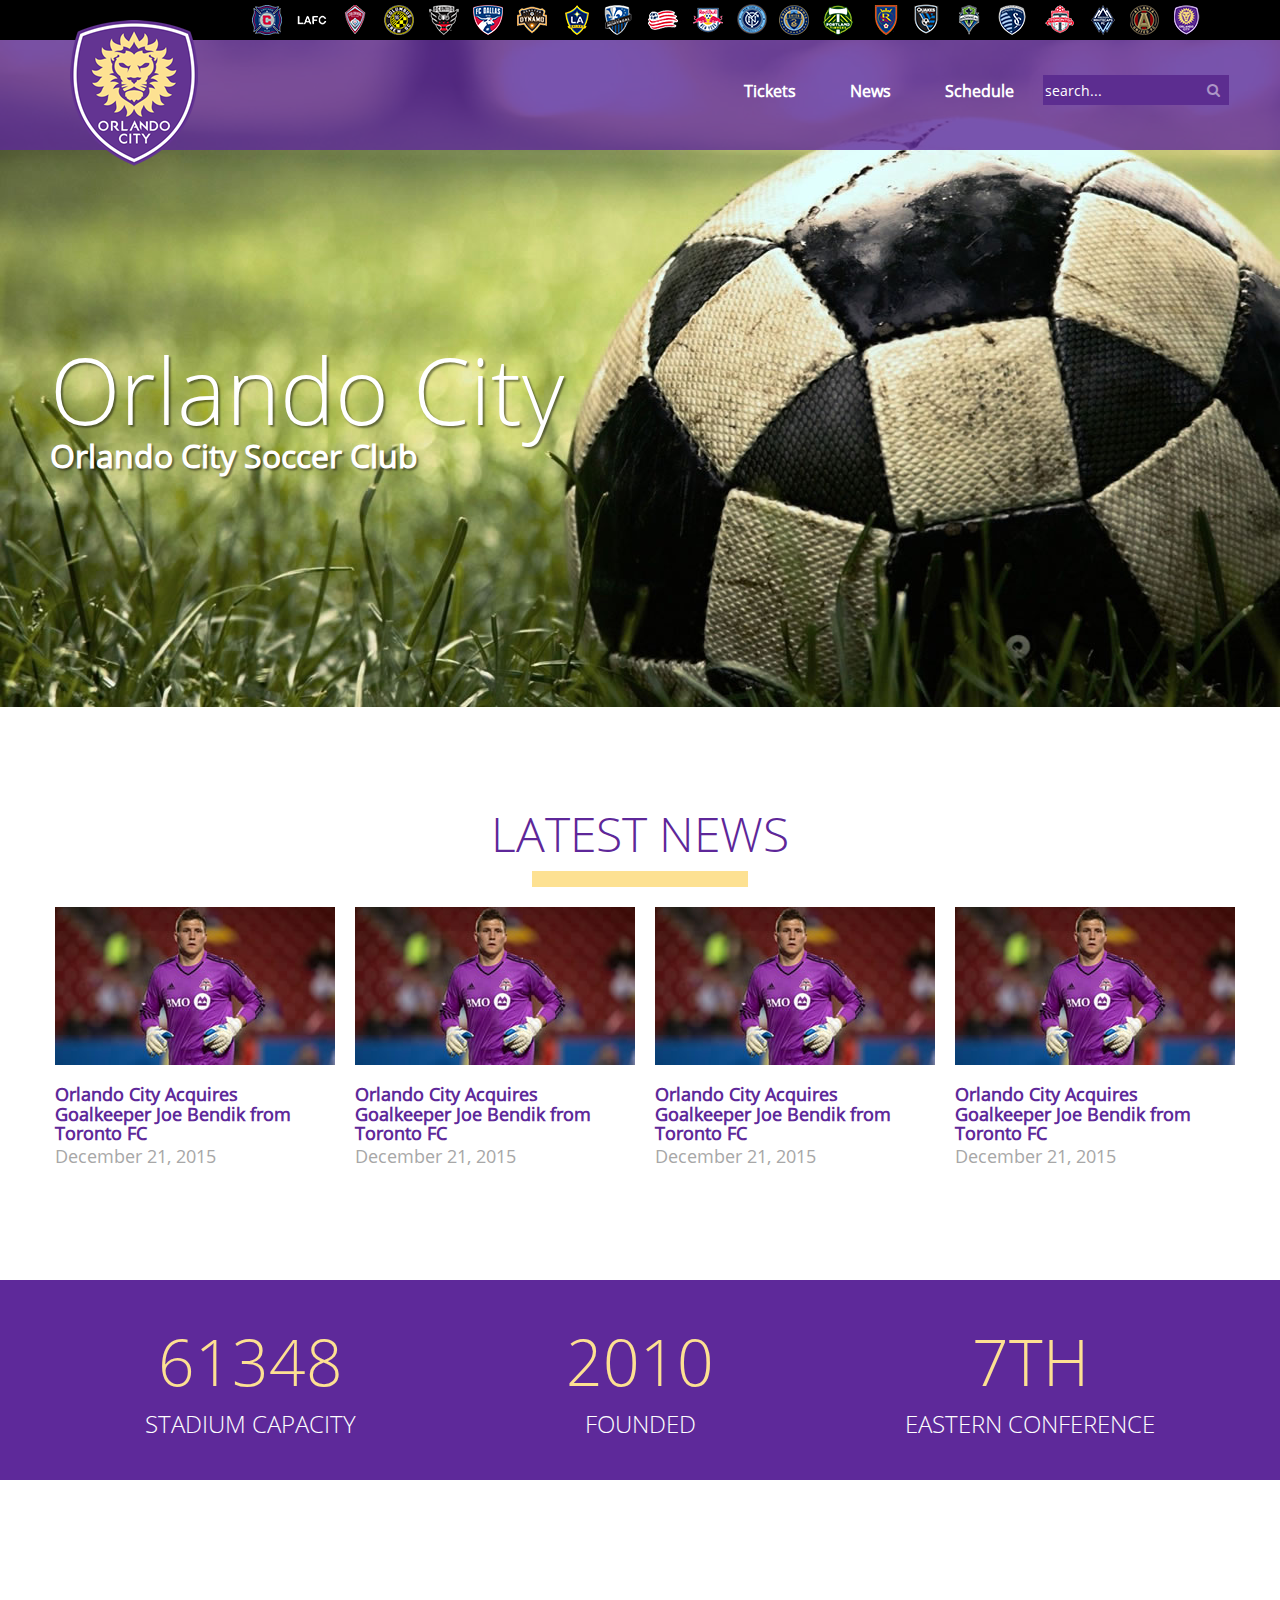
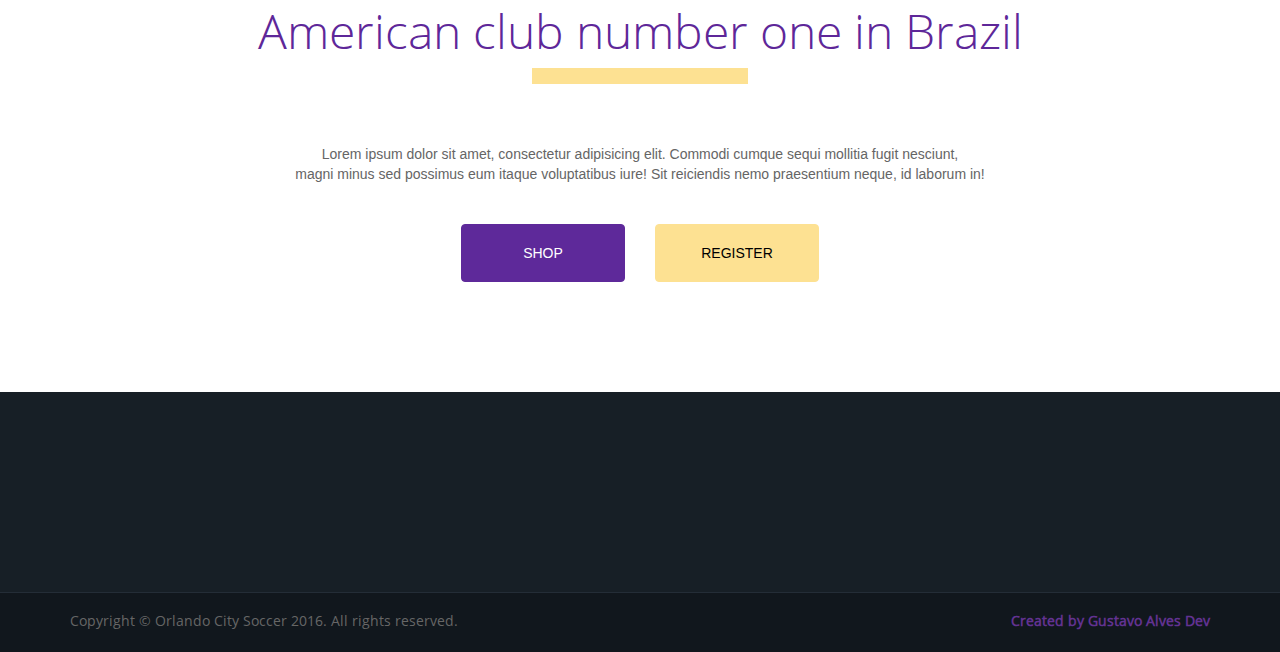
<file: orlando-city/index.html>
<!DOCTYPE html>
<html>

<head>
    <meta charset="utf-8" />
    <title>Orlando City</title>
    <meta name="viewport" content="width=device-width, initial-scale=1.0" />
    <link rel="stylesheet" href="lib/bootstrap/css/bootstrap.min.css" />
    <link rel="stylesheet" href="https://stackpath.bootstrapcdn.com/font-awesome/4.7.0/css/font-awesome.min.css" />
    <link rel="stylesheet" href="css/orlando.css" />
</head>

<body>
    <header>
        <div class="container">
            <img id="logotipo" src="img/orlando-logo.png" alt="Logotipo" />
        </div>

        <div class="header-black">
            <div class="container">
                <ul class="pull-right">
                    <li class="club-01">
                        <a href="#"></a>
                    </li>
                    <li class="club-02">
                        <a href="#"></a>
                    </li>
                    <li class="club-03">
                        <a href="#"></a>
                    </li>
                    <li class="club-04">
                        <a href="#"></a>
                    </li>
                    <li class="club-05">
                        <a href="#"></a>
                    </li>
                    <li class="club-06">
                        <a href="#"></a>
                    </li>
                    <li class="club-07">
                        <a href="#"></a>
                    </li>
                    <li class="club-08">
                        <a href="#"></a>
                    </li>
                    <li class="club-09">
                        <a href="#"></a>
                    </li>
                    <li class="club-10">
                        <a href="#"></a>
                    </li>
                    <li class="club-11">
                        <a href="#"></a>
                    </li>
                    <li class="club-12">
                        <a href="#"></a>
                    </li>
                    <li class="club-13">
                        <a href="#"></a>
                    </li>
                    <li class="club-14">
                        <a href="#"></a>
                    </li>
                    <li class="club-15">
                        <a href="#"></a>
                    </li>
                    <li class="club-16">
                        <a href="#"></a>
                    </li>
                    <li class="club-17">
                        <a href="#"></a>
                    </li>
                    <li class="club-18">
                        <a href="#"></a>
                    </li>
                    <li class="club-19">
                        <a href="#"></a>
                    </li>
                    <li class="club-20">
                        <a href="#"></a>
                    </li>
                    <li class="club-21">
                        <a href="#"></a>
                    </li>
                    <li class="club-22">
                        <a href="#"></a>
                    </li>
                </ul>
            </div>
        </div>

        <div class="container">
            <div class="row">
                <nav id="menu" class="pull-right">
                    <ul>
                        <li><a href="#">Tickets</a></li>
                        <li><a href="#">News</a></li>
                        <li><a href="#">Schedule</a></li>
                        <li class="search">
                            <div class="input-group">
                                <input type="search" class="" placeholder="search..." />
                                <span class="input-group-btn">
                    <button class="" type="button">
                      <i class="fa fa-search"></i>
                    </button> </span
                  ><!-- input group btn -->
                </div>
                <!-- input-group -->
              </li>
            </ul>
          </nav>
          <!-- menu -->
        </div>
      </div>
      <!-- container -->
    </header>

    <section id="banner">
      <h1>Orlando City <small>Orlando City Soccer Club</small></h1>
    </section>
    <!-- banner -->

    <section id="news" class="container">
      <div class="row">
        <h2>Latest News</h2>
        <hr />

      <div class="row thumbnails">
        <div class="col-md-3">
          <img src="img/noticia-thumb.jpg" alt="thumb" />
          <h3>Orlando City Acquires Goalkeeper Joe Bendik from Toronto FC</h3>
          <time>December 21, 2015</time>
        </div>
        <!-- col-md-3 -->
        <div class="col-md-3">
          <img src="img/noticia-thumb.jpg" alt="thumb" />
          <h3>Orlando City Acquires Goalkeeper Joe Bendik from Toronto FC</h3>
          <time>December 21, 2015</time>
        </div>
        <!-- col-md-3 -->
        <div class="col-md-3">
          <img src="img/noticia-thumb.jpg" alt="thumb" />
          <h3>Orlando City Acquires Goalkeeper Joe Bendik from Toronto FC</h3>
          <time>December 21, 2015</time>
        </div>
        <!-- col-md-3 -->
        <div class="col-md-3">
          <img src="img/noticia-thumb.jpg" alt="thumb" />
          <h3>Orlando City Acquires Goalkeeper Joe Bendik from Toronto FC</h3>
          <time>December 21, 2015</time>
        </div>
        <!-- col-md-3 -->
      </div>
      <!-- row -->
    </section>
    <!-- news -->
    <section id="estatisticas">
      <div class="container">
        <div class="row">
          <div class="col-md-4">
            <p>61348<small>Stadium Capacity</small></p>
          </div>
          <!-- col-md-4 -->
          <div class="col-md-4">
            <p>2010<small>Founded</small></p>
          </div>
          <!-- col-md-4 -->
          <div class="col-md-4">
            <p>7th<small>Eastern Conference</small></p>
          </div>
          <!-- col-md-4 -->
        </div>
        <!-- row -->
      </div>
      <!-- container -->
    </section>
    <!-- estatisticas -->
    <section id="call-to-action">
      <div class="container">
        <div class="row text-center">
          <h2>American club number one in Brazil</h2>
          <hr />
        </div>
        <!-- row -->
        <div class="row">
          <p>
            Lorem ipsum dolor sit amet, consectetur adipisicing elit. Commodi cumque sequi mollitia fugit nesciunt,<br /> magni minus sed possimus eum itaque voluptatibus iure! Sit reiciendis nemo praesentium neque, id laborum in!
          </p>
        </div>
        <!-- row -->
        <div class="row">
          <div class="col-xs-6 text-right">
            <a href="#" class="btn btn-roxo">Shop</a>
          </div>
          <!-- col-xs-6 -->
          <div class="col-xs-6 text-left">
            <a href="#" class="btn btn-amarelo">Register</a>
          </div>
          <!-- col-xs-6 -->
        </div>
        <!-- row -->
      </div>
      <!-- container -->
    </section>
    <!-- call-to-action -->

    <footer>
      <div class="row row-cinza-claro">
        <div class="container">

        </div>
        <!-- container -->
      </div>
      <!-- row -->
      <div class="row row-cinza-escuro">
        <div class="container">
          <p class="pull-left">Copyright &copy; Orlando City Soccer 2016. All rights reserved.</p>
          <!-- pull-left -->
          <p class="pull-right text-roxo">Created by Gustavo Alves Dev</p>
          <!-- pull-right -->
        </div>
        <!-- container -->
      </div>
      <!-- row -->
    </footer>

    <script src="lib/jquery/jquery.min.js"></script>
    <script src="lib/bootstrap/js/bootstrap.min.js"></script>
  </body>
</html>
</file>
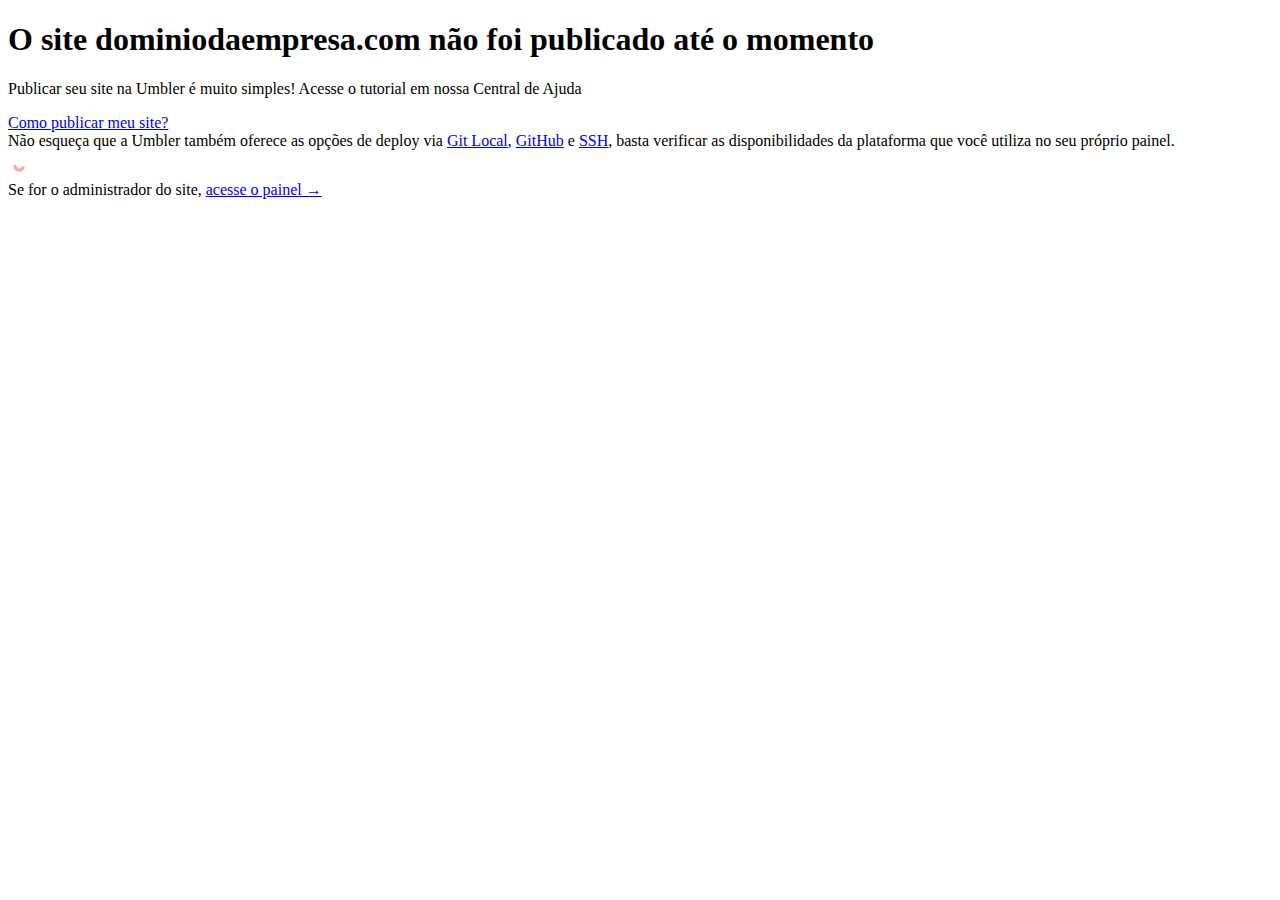
<file: temporary.html>
<!DOCTYPE html>
<html>
<head>
    <title data-i18n="[html]temporary_page.title">Site não publicado</title>
    <meta charset="utf-8">
    <meta http-equiv="X-UA-Compatible" content="IE=edge,chrome=1">
    <meta name="viewport" content="width=device-width, initial-scale=1.0">
    <meta name="robots" content="noindex, follow">

    <link href="//fonts.googleapis.com/css?family=Lato:300,400,700" rel="stylesheet">
    <link rel="stylesheet" href="//static.umbler.com/umbootstrap/themes/umbler-app/dist/css/theme.min.css">
    <link href="//static.umbler.com/umbler/errorpages/error-pages-v2.css" rel="stylesheet">
</head>

<body class="page-status wrapper bg-primary">
    <div class="content">
        <div class="container">
            <header data-i18n="[html]temporary_page.header" class="mt-5">
                <h1 class="display-4 text-xs-center mb-4 font-light text-white mb-4">O site <strong id="site">dominiodaempresa.com</strong> não foi publicado até o momento</h1>
            </header>
            <div class="flex-xs flex-xs-center">
                <div class="col-md-9 col-lg-6">
                    <div data-i18n="[html]temporary_page.description" class="mb-4">
                        <p class="h3 text-primary-lighter font-normal">Publicar seu site na Umbler é muito simples! Acesse o tutorial em nossa Central de Ajuda</p>
                        <a rel="nofollow" href="http://help.umbler.com/hc/pt-br/articles/202385755-Publicando-um-site-FTPS" class="btn btn-success btn-lg mt-2">Como publicar meu site?</a>
                    </div>
                    <div data-i18n="[html]temporary_page.help" class="alert alert-info text-xs-left">
                        Não esqueça que a Umbler também oferece as opções de deploy via <a href="//blog.umbler.com/br/deploy-de-aplicacoes-via-git/" class="text-underline" target="_blank">Git Local</a>, <a href="//blog.umbler.com/br/do-github-a-umbler-em-apenas-um-push/" class="text-underline" target="_blank">GitHub</a> e <a href="//help.umbler.com/hc/pt-br/articles/205613805-Configurando-e-acessando-o-SSH" class="text-underline" target="_blank">SSH</a>, basta verificar as disponibilidades da plataforma que você utiliza no seu próprio painel.
                    </div>
                </div>
            </div>

        </div>
    </div>

    <div class="footer">
        <a href="//www.umbler.com" taget="_blank" rel="nofollow">
            <svg id="umbler-logo" xmlns="http://www.w3.org/2000/svg" width="100" viewBox="0 0 917.13 251.76"><title>umbler-logo-light-bg</title><path d="M907.75,72.06c-22.43-.19-86.06,2.85-86.06,46.74,0,11.56,0,124.2,0,124.28a9.31,9.31,0,0,0,9.29,8.64h18.65a9.32,9.32,0,0,0,9.32-9.26V129.85c0-7.54.47-22.14,36.66-22.14,4.31,0,6.67-1.25,9.3-4.6a133.7,133.7,0,0,0,10.64-15.58C920.07,80.12,914.11,72.12,907.75,72.06Z" fill="#ffffff"/><path d="M784,201.66c-3.18-3.18-9.6-5-15.07.76a54.35,54.35,0,0,1-78.87-6.53c22-5.44,76-22.17,96.72-39.19,17.22-14.13,25.68-33,8.45-57C779,77,754.88,72.05,732.59,72.05c-.44,0-.88,0-1.32,0a89.43,89.43,0,0,0-55.52,20.28,90.39,90.39,0,0,0-24,30.4,89.83,89.83,0,0,0,80.87,129c14.19,0,37.42-4.68,58.43-21.67l4.94-4.95a8.79,8.79,0,0,0-.43-12Zm-88.09-80c9.68-8.83,23.53-15.31,37.64-15.31,9.39,0,19.42.86,25,7.67,2.93,3.59,2.38,9.64-.33,13.81-9.52,14.65-67.9,29.24-80,31.22A54.33,54.33,0,0,1,695.93,121.67Z" fill="#ffffff"/><path d="M615.71,251.75H598.44a10,10,0,0,1-10-10V10.08a10,10,0,0,1,10-10h17.27a10,10,0,0,1,10,10V241.75A10,10,0,0,1,615.71,251.75Z" fill="#ffffff"/><path d="M571.46,115c0-55.46-55.65-45.79-95.33-33.3V10a10,10,0,0,0-10-10H448.67a10,10,0,0,0-10,10V213.06c0,6.43,3.67,16.71,11.57,21,14.11,7.65,121.22,47.36,121.22-25.27Zm-37.58,76.43c0,7.82-2.94,14.95-9.42,19.57-12.15,8.67-35.09-.88-41.4-4.49-3.52-2-6.94-4.87-6.94-9.14V126.42c0-4.28,3.41-7.13,6.94-9.14,6.31-3.61,29.25-13.16,41.4-4.49,6.48,4.62,9.42,11.75,9.42,19.57Z" fill="#ffffff"/><path d="M126.58,154.6a25.21,25.21,0,0,1-48.2-4.71,24.87,24.87,0,0,1-.42-3.7,7.07,7.07,0,0,0-5.78-6.78l-12-2.12A8,8,0,0,0,50.76,145q0,.12,0,.24a52.4,52.4,0,0,0,101.73,17.68,8,8,0,0,0-6.19-10.45l-12-2.12A7,7,0,0,0,126.58,154.6Z" fill="#fca4ae"/><path d="M356,75.69,324.65,88.52C310.39,62.31,275.71,76,274.7,76.58l-45,16.34c-4,1.2-8.17,6-8.17,12.44V241.71a10,10,0,0,0,10,10H249a10,10,0,0,0,10-10V121.12c0-4.29,3.41-7.16,6.94-9.18,6.31-3.63,19.53-11.16,27.57-5.18,6.39,4.75,9.42,11.8,9.42,19.65V241.71a10,10,0,0,0,10,10h17.46a10,10,0,0,0,10-10V121.12c0-4.29,3.41-7.16,6.93-9.18,6.31-3.63,19.53-11.16,27.57-5.18,6,4.47,9.28,9.82,9.28,16.54V241.71a10,10,0,0,0,10,10h17.46a10,10,0,0,0,10-10V121.12C421.66,97.34,400.81,60.31,356,75.69Z" fill="#ffffff"/><path d="M175.55,112.82A10,10,0,0,0,169.13,124a83.62,83.62,0,0,1,1.25,14.43c0,41.66-30.48,75.43-68.09,75.43S34.2,180.09,34.2,138.44A81,81,0,0,1,45.33,97.09a10,10,0,0,0-1.49-12.24L32.76,73.77a10,10,0,0,0-15.62,1.87A121.57,121.57,0,0,0,0,138.44C0,201,45.8,251.75,102.29,251.75S204.58,201,204.58,138.44a125.5,125.5,0,0,0-2.1-22.94,10,10,0,0,0-13.27-7.65Z" fill="#ffffff"/></svg>
        </a>
        <div data-i18n="[html]temporary_page.footer">
            Se for o administrador do site, <a href="//app.umbler.com/" target="_blank" class="text-white">acesse o painel →</a>
        </div>
    </div>

</body>

<script src="//static.umbler.com/umbler/errorpages/jquery-1.8.2.min.js"></script>
<script src="//static.umbler.com/umbler/errorpages/i18next-1.7.4.min.js"></script>
<script src="//static.umbler.com/umbler/errorpages/error_page_translate-v2.js"></script>
</html>
</file>
<file: orlando-city/css/orlando.css>
@font-face {
    font-family: 'OpenSans';
    src: url("../fonts/Open_Sans/OpenSans-Regular.ttf");
    font-size: 1em;
}

@font-face {
    font-family: 'OpenSans-Light';
    src: url("../fonts/Open_Sans/OpenSans-Light.ttf");
    font-size: 1em;
}

header {
    width: 100%;
    height: 150px;
    background-color: rgba(94, 41, 154, .8);
    z-index: 2;
    position: relative;
}

header .container {
    position: relative;
}

header .header-black {
    background-color: #000;
    height: 40px;
}

header .header-black li {
    background-image: url("../img/clubs.png");
    background-repeat: no-repeat;
    display: inline-block;
    margin: 4px;
}

header .header-black li.club-01 {
    background-position: 0px 0px;
}

header .header-black li.club-02 {
    background-position: -48px 0px;
}

header .header-black li.club-03 {
    background-position: -95px 0px;
}

header .header-black li.club-04 {
    background-position: -140px 0px;
}

header .header-black li.club-05 {
    background-position: -189px 0px;
}

header .header-black li.club-06 {
    background-position: -239px 0px;
}

header .header-black li.club-07 {
    background-position: -288px 0px;
}

header .header-black li.club-08 {
    background-position: -334px 0px;
}

header .header-black li.club-09 {
    background-position: -381px 0px;
}

header .header-black li.club-10 {
    background-position: -429px 0px;
}

header .header-black li.club-11 {
    background-position: -478px 0px;
}

header .header-black li.club-12 {
    background-position: -527px 0px;
}

header .header-black li.club-13 {
    background-position: -579px 0px;
}

header .header-black li.club-14 {
    background-position: -629px 0px;
}

header .header-black li.club-15 {
    background-position: -671px 0px;
}

header .header-black li.club-16 {
    background-position: -719px 0px;
}

header .header-black li.club-17 {
    background-position: -763px 0px;
}

header .header-black li.club-18 {
    background-position: -808px 0px;
}

header .header-black li.club-19 {
    background-position: -853px 0px;
}

header .header-black li.club-20 {
    background-position: -900px 0px;
}

header .header-black li.club-21 {
    background-position: -950px 0px;
}

header .header-black li.club-22 {
    background-position: -1000px 0px;
}

header .header-black li a {
    width: 32px;
    height: 32px;
    display: block;
}

header #logotipo {
    position: absolute;
    top: 20px;
}

#menu {
    margin: 12px 0;
}

#menu li {
    display: inline-block;
    font-family: "OpenSans";
}

#menu li.search {
    width: 182px;
}

#menu li.search input {
    background-color: #5C2D90;
    color: #fff;
    border: none;
    height: 30px;
}

#menu li.search ::-webkit-input-placeholder {
    color: #fff;
}

#menu li.search button {
    background: none;
    border: none;
    position: absolute;
    right: 3px;
    top: 7px;
}

#menu li.search button i {
    font-size: 14px;
    color: rgba(255, 255, 255, .5);
}

#menu li a {
    color: #FFF;
    font-size: 16px;
    padding: 10px 25px;
    font-weight: bold;
}

#menu li.search .input-group {
    top: 8px;
}

#banner {
    width: 100%;
    height: 728px;
    position: relative;
    background: url(../img/banner.jpg) no-repeat;
    background-position: 0px -100px;
    top: -131px;
}

#banner h1 {
    color: #fff;
    top: 300px;
    position: relative;
    font-size: 92px;
    text-shadow: 2px 2px 2px rgba(0, 0, 0, .45);
    font-family: 'OpenSans-Light';
    margin-left: 50px;
}

#banner h1 small {
    color: #fff;
    font-size: 32px;
    font-family: 'OpenSans';
    font-weight: bold;
    display: block;
}

#news {
    position: relative;
    top: -110px;
}

#news h2 {
    color: #5E2799;
    font-family: 'OpenSans-Light';
    font-size: 48px;
    text-transform: uppercase;
    text-align: center;
}

#news hr {
    border: 8px solid #FDE192;
    width: 200px;
    margin: 0 auto;
}

#news .thumbnails {
    margin-top: 20px;
}

#news .thumbnails .col-md-3 {

}

#news .thumbnails h3 {
    color: #5E299A;
    font-size: 18px;
    font-family: 'OpenSans';
    font-weight: bold;
    margin-bottom: 0;
}

#news .thumbnails time {
    color: #A7A7A7;
    font-size: 18px;
    font-family: 'OpenSans';
}

#estatisticas {
    background-color: #5E299A;
    width: 100%;
    height: 200px;
    text-align: center;
}

#estatisticas p {
    color: #FDE092;
    text-transform: uppercase;
    font-family: 'OpenSans-Light';
    font-size: 64px;
    margin-top: 36px;
}

#estatisticas p small {
    color: #fff;
    font-size: 24px;
    display: block;
}

#call-to-action {
    margin-top: 105px;
}

#call-to-action h2 {
    color: #5E2799;
    font-family: 'OpenSans-Light';
    font-size: 48px;
    text-align: center;
}

#call-to-action hr {
    border: 8px solid #FDE192;
    width: 200px;
    margin: 0 auto;
}

#call-to-action p {
    margin-top: 60px;
    margin-bottom: 40px;
    text-align: center;
    color: #656565;
}

#call-to-action .btn-roxo {
    color: #fff;
    background-color: #5e299a;
    border-color: #5e299a;
    min-width: 164px;
    line-height: 44px;
    text-transform: uppercase;
}

#call-to-action .btn-amarelo {
    color: #000;
    background-color: #fde192;
    border-color: #fde192;
    min-width: 164px;
    line-height: 44px;
    text-transform: uppercase;
}

footer {
    margin-top: 110px;
}

footer .row {
    width: 100%;
    margin-left: 0;
    margin-right: 0;
}

footer .row-cinza-claro {
    height: 200px;
    background-color: #171f26;
}

footer .row-cinza-escuro {
    height: 60px;
    background-color: #11171d;
    border-top: 1px solid #242d37;
}

footer .pull-left {
    font-family: 'OpenSans';
    font-size: 14px;
    color: #666;
    line-height: 56px;
    margin-bottom: 0;
}

footer .text-roxo {
    color: #623291;
    font-family: 'OpenSans';
    font-weight: bold;
    font-size: 14px;
    line-height: 56px;
    margin-bottom: 0;
}

footer .logotipo {
    margin-top: 28pxg;
}
</file>
